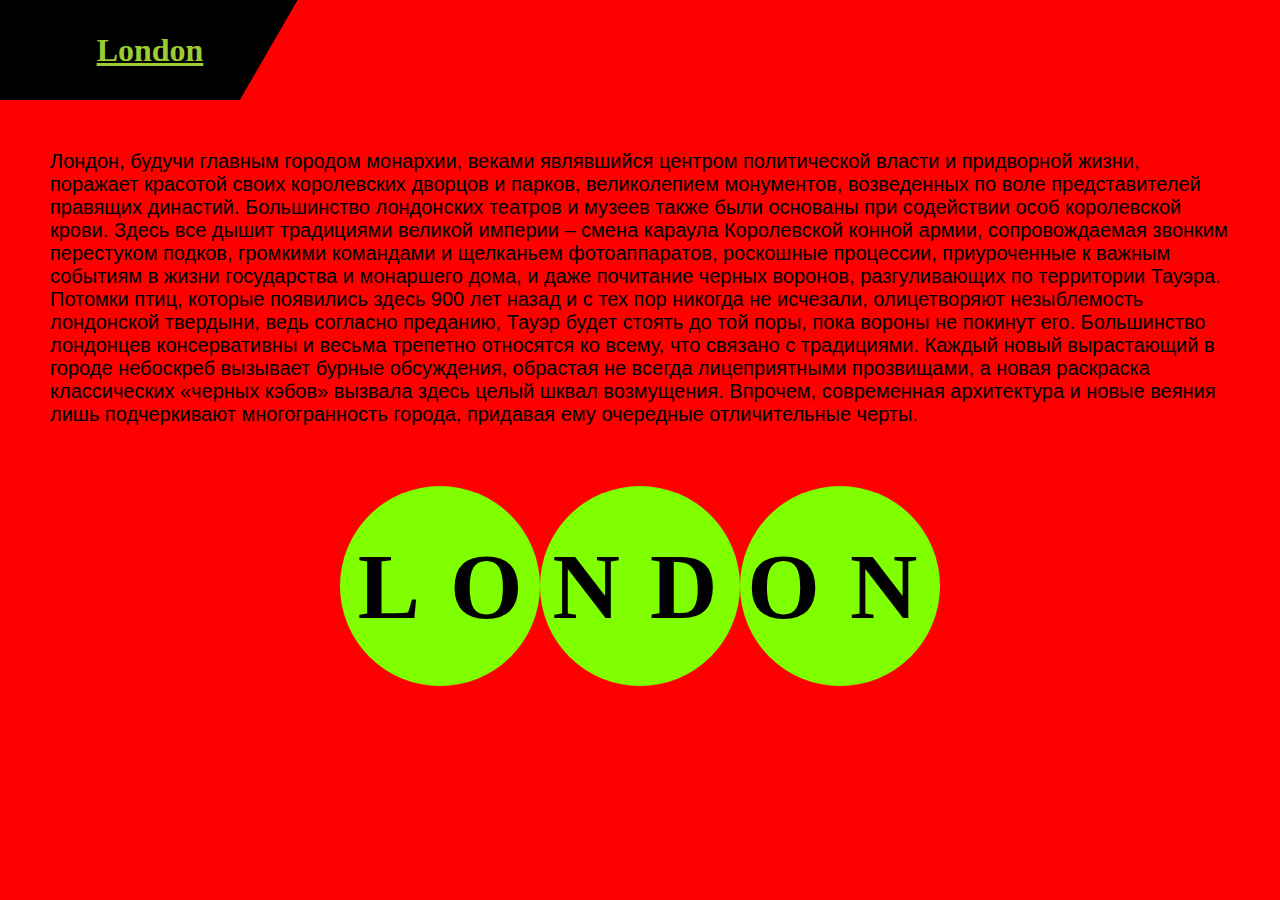
<file: lab2/index.html>
<!DOCTYPE html>
<html>
<head>
<link rel="stylesheet" href="index.css">
</head>
<body>
<div class="wrapper">
    <div class="header">
            <div class="menu-item">
                <h1 class="menu-item-label"><a href="infoPage/index.html">London</a></h1>
            </div>
            <div class="separator"></div>
    </div>
    <div class="main">
        <p class="main-article">
                Лондон, будучи главным городом монархии, веками являвшийся центром политической власти
             и придворной жизни, поражает красотой своих королевских дворцов и парков,
              великолепием монументов, возведенных по воле представителей правящих династий.
               Большинство лондонских театров и музеев также были основаны при содействии особ
                королевской крови. Здесь все дышит традициями великой империи – смена караула
                 Королевской конной армии, сопровождаемая звонким перестуком подков, громкими командами 
                 и щелканьем фотоаппаратов, роскошные процессии, приуроченные к важным событиям в жизни 
                 государства и монаршего дома, и даже почитание черных воронов, разгуливающих по территории Тауэра.
                  Потомки птиц, которые появились здесь 900 лет назад и с тех пор никогда не исчезали, 
                  олицетворяют незыблемость лондонской твердыни, ведь согласно преданию, 
                  Тауэр будет стоять до той поры, пока вороны не покинут его.
                  Большинство лондонцев консервативны и весьма трепетно относятся ко всему,
                   что связано с традициями. Каждый новый вырастающий в городе небоскреб вызывает бурные обсуждения, обрастая не всегда лицеприятными прозвищами, а новая раскраска классических «черных кэбов» вызвала здесь целый шквал возмущения. Впрочем, современная архитектура и новые веяния лишь подчеркивают многогранность города, придавая ему очередные отличительные черты.

        </p>

        <div class="cirlces-wrapper">
                <div class="circle">

                </div>
                <div class="circle">

                </div>
                <div class="circle">

                </div>
                <h1 class="circle-label">LONDON</h1>
        </div>
    </div>

</div>

</body>
</file>
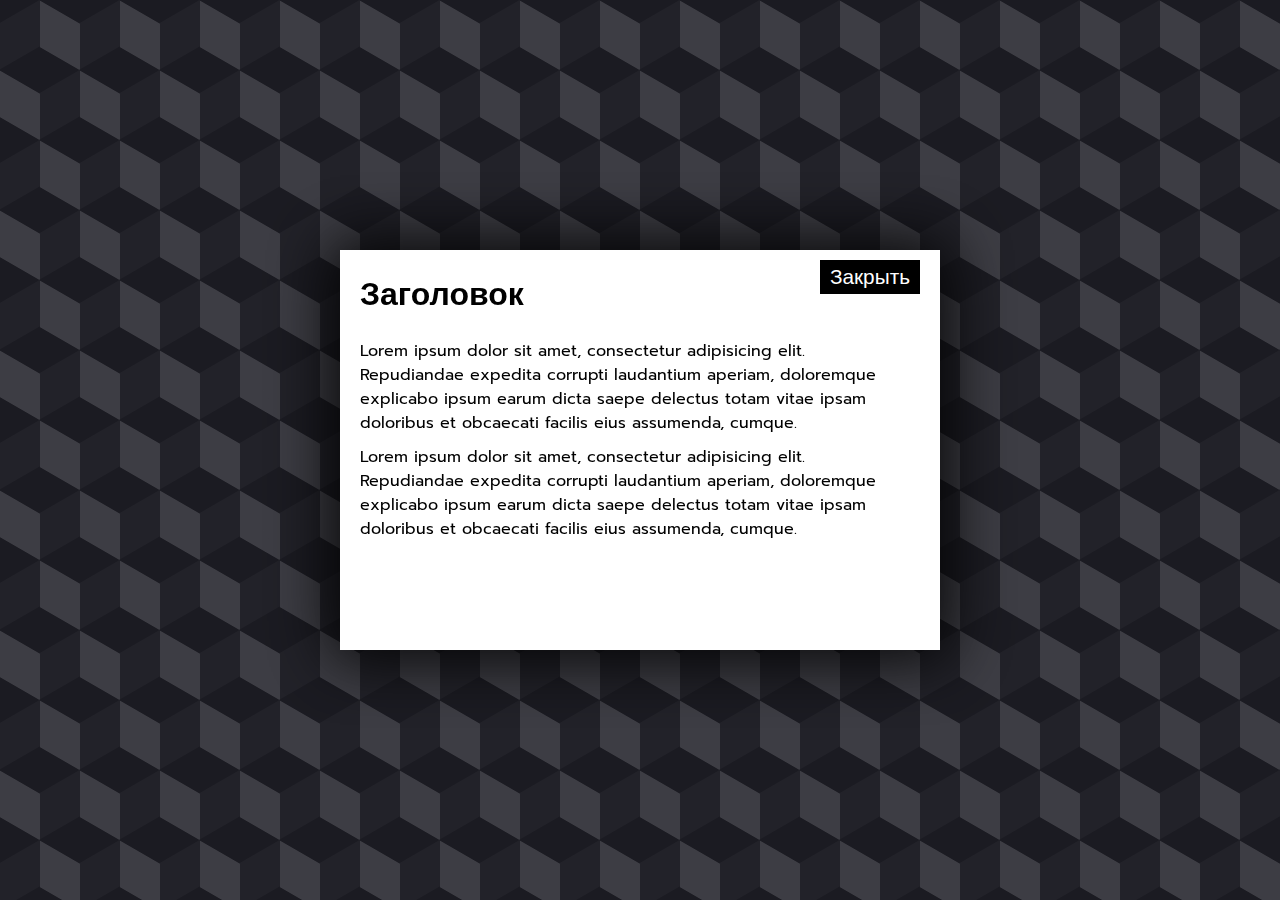
<file: LabWork_4/LabWork_4/index.html>
<!DOCTYPE html>
<html lang="en">
<head>
	<meta charset="UTF-8">
	<title>Модальное окно</title>
	<link rel="stylesheet" href="style.css">
</head>
<body>
<div class="modal-overlay" id="modal-overlay"></div>

<div class="modal" id="modal" aria-hidden="true" aria-labelledby="modalTitle" aria-describedby="modalDescription" role="dialog">
  <button class="close-button" id="close-button" title="Закрыть модальное окно">Закрыть</button>
  <div class="modal-guts" role="document">
    <h1>Заголовок</h1>
    <p>Lorem ipsum dolor sit amet, consectetur adipisicing elit. Repudiandae expedita corrupti laudantium aperiam, doloremque explicabo ipsum earum dicta saepe delectus totam vitae ipsam doloribus et obcaecati facilis eius assumenda, cumque.</p>
    <p>Lorem ipsum dolor sit amet, consectetur adipisicing elit. Repudiandae expedita corrupti laudantium aperiam, doloremque explicabo ipsum earum dicta saepe delectus totam vitae ipsam doloribus et obcaecati facilis eius assumenda, cumque.</p>
    
  </div>
</div>

<button id="open-button" class="open-button">Открыть окно</button>

	<script>
		var modal = document.querySelector("#modal"),
		    modalOverlay = document.querySelector("#modal-overlay"),
		    closeButton = document.querySelector("#close-button"),
		    openButton = document.querySelector("#open-button");

	closeButton.addEventListener("click", function() {
	  modal.classList.toggle("closed");
	  modalOverlay.classList.toggle("closed");
	});

	openButton.addEventListener("click", function() {
	  modal.classList.toggle("closed");
	  modalOverlay.classList.toggle("closed");
	});

	</script>
</body>
</html>
</file>
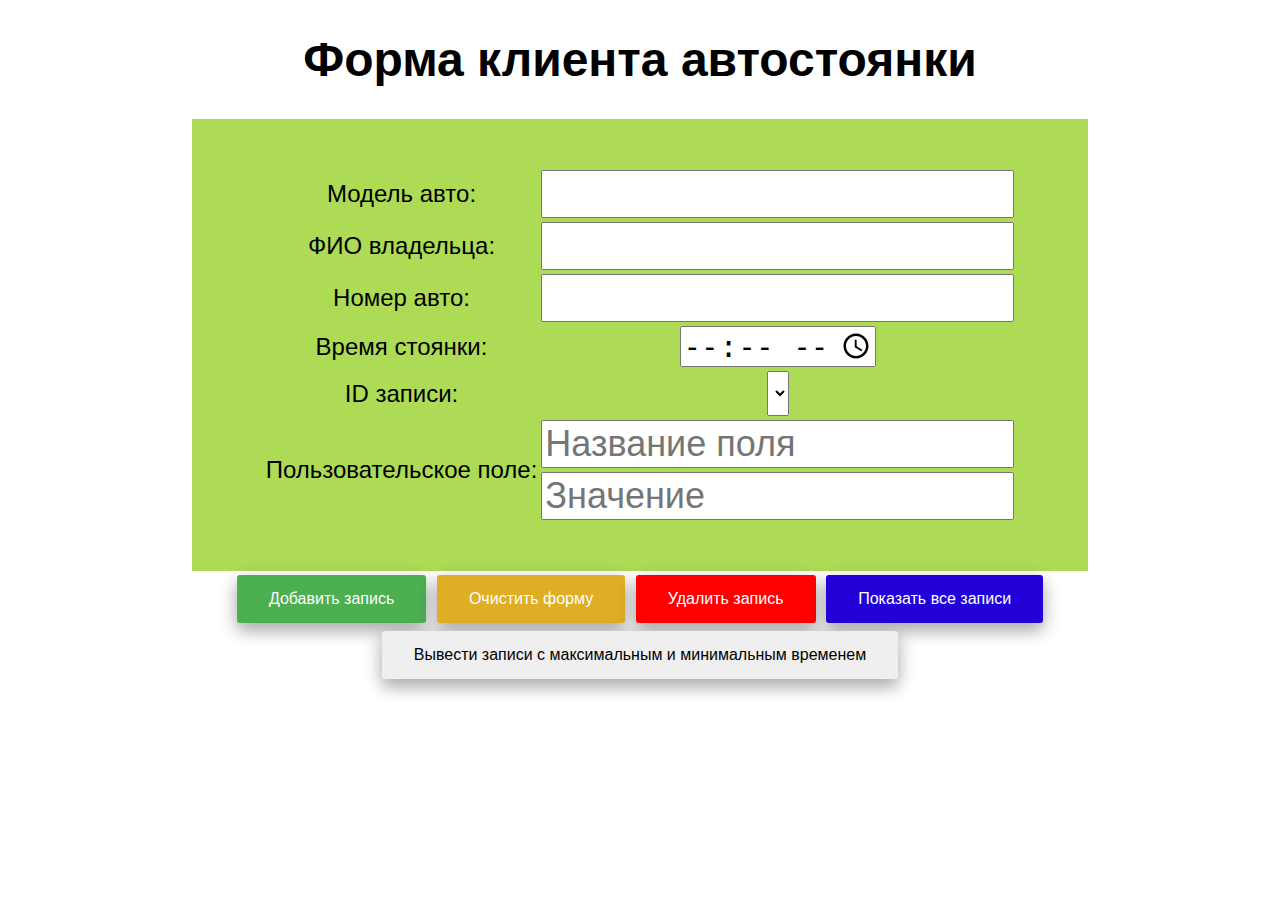
<file: rsoi5/html/index.html>
<!DOCTYPE html>

<head>
    <link rel="stylesheet" href="../css/style.css">
</head>

<body>
    <h1>Форма клиента автостоянки</h1>
    <div class="form-input">
        <form action="">
            <table>
                <tr>
                    <td>Модель авто:</td>
                    <td><input type="text"></td>
                </tr>
                <tr>
                    <td>ФИО владельца:</td>
                    <td><input type="text"></td>
                </tr>
                <tr>
                    <td>Номер авто:</td>
                    <td><input type="text"></td>
                </tr>
                <tr>
                    <td>Время стоянки:</td>
                    <td><input type="time"></td>
                </tr>
                <tr>
                    <td>ID записи:</td>
                    <td> <select id="ids">
                        </select></td>
                </tr>
                <tr>
                    <td rowspan="2">Пользовательское поле:</td>
                    <td><input type="text" placeholder="Название поля"></td>
                </tr>
                <tr>
                    <td> <input type="text" placeholder="Значение">
                    </td>
                </tr>
            </table>
        </form>
    </div>

    <div class="buttons">
        <button class="add-record" onclick="inserRow()">Добавить запись</button>
        <button class="cleanup-form" onclick="cleanup()">Очистить форму</button>
        <button class="delete-record" onclick="removeRow()">Удалить запись</button>
        <button class="show-records" onclick="showResults()">Показать все записи</button><br>
        <button class="show-max-min-time-records" onclick="showMaxMinTimeRecords()">Вывести записи с максимальным и
            минимальным временем</button>
    </div>

    <div class="results"></div>
</body>

<script src="../js/main.js"></script>

</html>
</file>
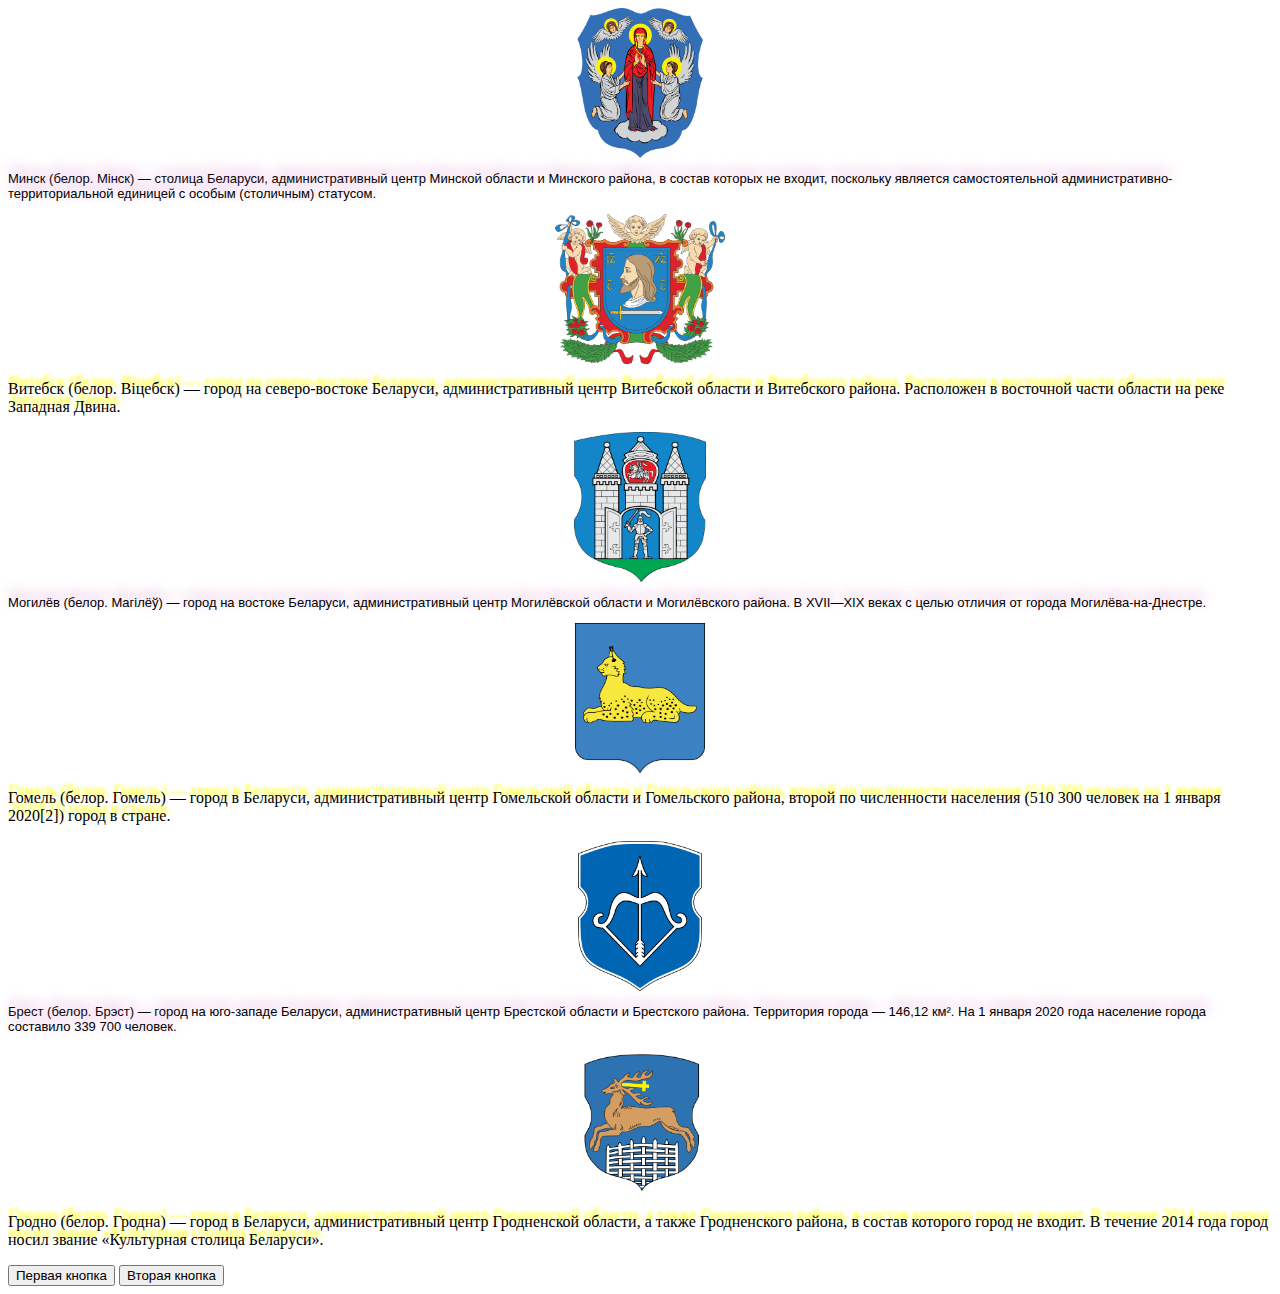
<file: rsoi6/html/index.html>
<!DOCTYPE html>

<head>
    <link rel="stylesheet" href="../css/style.css">
</head>

<body>
<div class="container"></div>

    <div class="block1">
        <img src="../resources/Minsk.png" alt="Герб Минска">
        <p id="id1">Минск (белор. Мінск) — столица Беларуси, административный центр Минской области и Минского района, в состав которых не входит, поскольку является самостоятельной административно-территориальной единицей с особым (столичным) статусом.</p>
    </div>

    <div class="block2">
        <img src="../resources/Vitebsk.png" alt="Герб Витебска">
        <p id="id2">Витебск (белор. Віцебск) — город на северо-востоке Беларуси, административный центр Витебской области и Витебского района. Расположен в восточной части области на реке Западная Двина.</p>
    </div>

    <div class="block3">
        <img src="../resources/Mogilev.png" alt="Герб Могилёва">
        <p id="id3">Могилёв (белор. Магілёў) — город на востоке Беларуси, административный центр Могилёвской области и Могилёвского района. В XVII—XIX веках c целью отличия от города Могилёва-на-Днестре.</p>
    </div>

    <div class="block4">
        <img src="../resources/Gomel.png" alt="Герб Гомеля">
        <p id="id4">Гомель (белор. Гомель) — город в Беларуси, административный центр Гомельской области и Гомельского района, второй по численности населения (510 300 человек на 1 января 2020[2]) город в стране.</p>
    </div>

    <div class="block5">
        <img src="../resources/Brest.png" alt="Герб Бреста">
        <p id="id5">Брест (белор. Брэст) — город на юго-западе Беларуси, административный центр Брестской области и Брестского района. Территория города — 146,12 км². На 1 января 2020 года население города составило 339 700 человек.</p>
    </div>

    <div class="block6">
        <img src="../resources/Grodno.png" alt="Герб Гродно">
        <p id="id6">Гродно (белор. Гродна) — город в Беларуси, административный центр Гродненской области, а также Гродненского района, в состав которого город не входит. В течение 2014 года город носил звание «Культурная столица Беларуси».</p>
    </div>

    <div class="button-block">
        <button class="first-button" onclick="firstButtonLogic()">Первая кнопка</button>
        <button class="second-button" onclick="secondButtonLogic()">Вторая кнопка</button>
    </div>

</body>
<script src="../js/jquery.js"></script>
<script src="../js/main.js"></script>

</html>
</file>
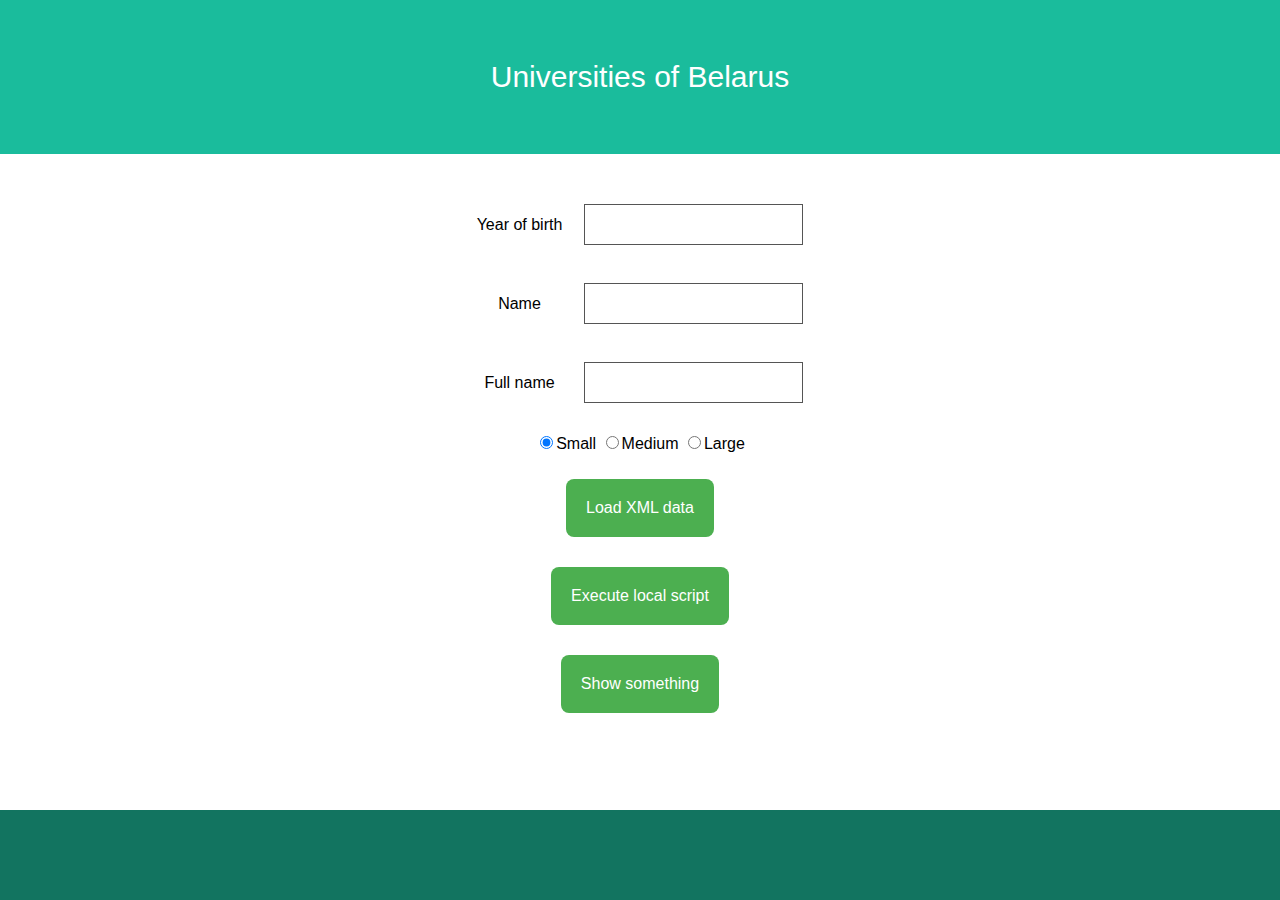
<file: rsoi7/html/index.html>
<!DOCTYPE html>

<head>
    <link rel="stylesheet" href="../css/styles.css">
</head>

<body>
    <header>Universities of Belarus</header>

    <form>
        <table>
            <tr>
                <td><label for="year-input">Year of birth</label></td>
                <td><input type="text" name="year-input" id="year-input"></td>
            </tr>
            <tr>
                <td><label for="name-input">Name</label></td>
                <td><input type="text" name="name-input" id="name-input"></td>
            </tr>
            <tr>
                <td><label for="fullname">Full name</label></td>
                <td><input type="text" name="fullname-input" id="fullname-input"> </td>
            </tr>
            <tr>
                <td colspan="2">
                    <label><input type="radio" id="small-size-radio" name="result-size" value="10px" checked="checked">Small</label>
                    <label><input type="radio" id="medium-size-radio" name="result-size" value="20px">Medium</label>
                    <label><input type="radio" id="large-size-radio" name="result-size" value="30px">Large</label>
                </td>
            </tr>
            <tr>
                <td colspan="2"><button id="load-button" type="button">Load XML data</button></td>
            </tr>
            <tr>
                <td colspan="2"> <button id="script-button" type="button">Execute local script</button></td>
            </tr>
            <tr>
                <td colspan="2"> <button id="show-year-button" type="button">Show something</button></td>
            </tr>

        </table>
    </form>
    <div id="placeForModal"></div>
    <div id="errorModal" class="modal">
        <div class="modal-content">
            <span class="close">&times;</span>
            <p>Error occured! Please, choose option:</p>
            <ul>
                <li><button type="button" onclick="location.reload();">Reload page</button></li>
                <li><button type="button" onclick="window.location.replace('error-page.html')">Redirect to ErrorPage</button></li>
            </ul>
        </div>
    </div>
    <footer></footer>
</body>
<script src="../js/jquery.js"></script>
<script src="../js/main.js"></script>

</html>
</file>
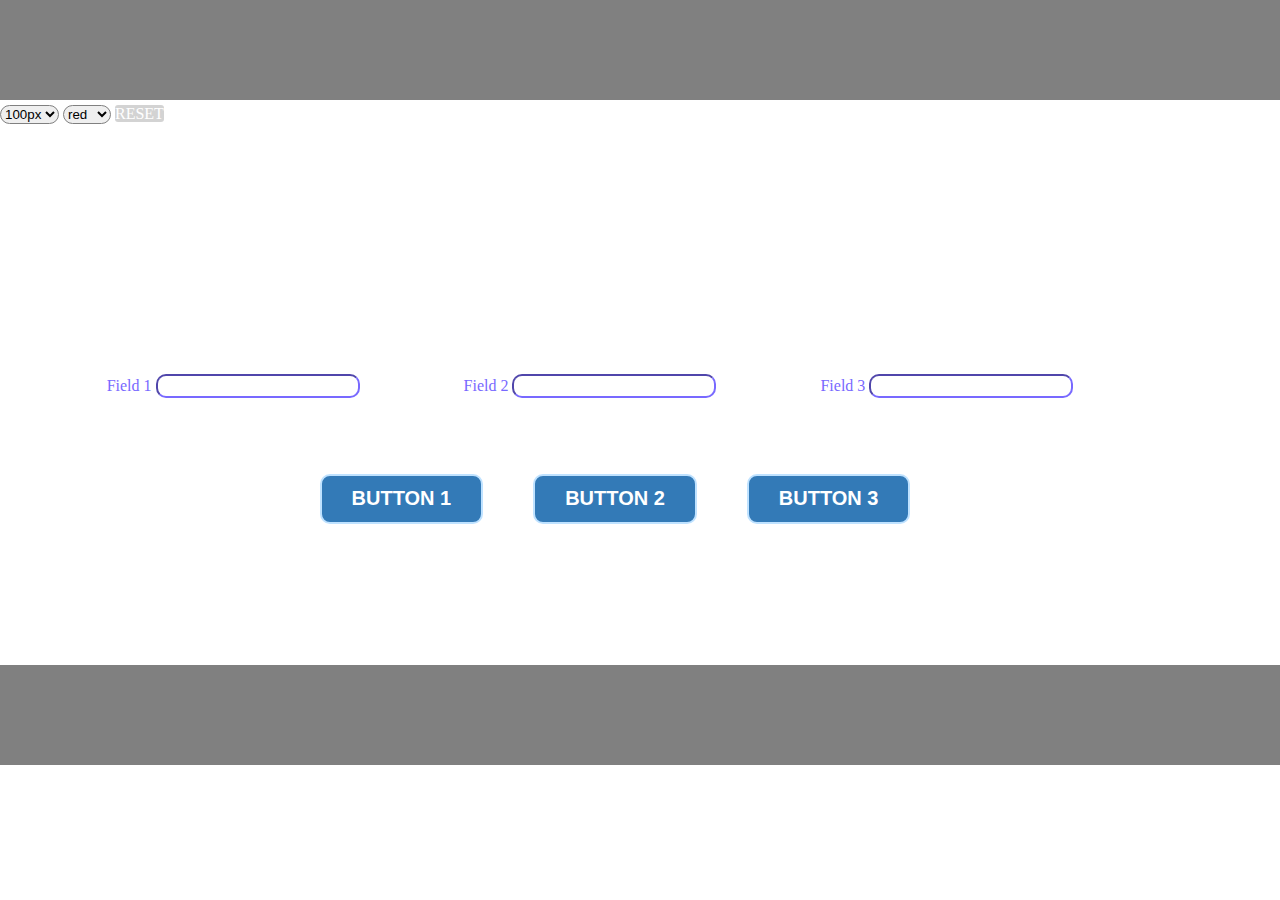
<file: LabWork_4/LabWork_4/html/index.html>
<!DOCTYPE html>
<html lang="en">

<head>
    <meta charset="UTF-8">
    <meta name="viewport" content="width=device-width, initial-scale=1.0">
    <title>Document</title>
    <link rel="stylesheet" href="../css/style.css">
    <script src="../js/script.js" defer></script>
</head>

<body>
    <header></header>
    <div class="main">
        <div class="param">
            <select id="size">
                <option>100px</option>
                <option>300px</option>
            </select>
            <select id="color">
                <option>red</option>
                <option>blue</option>
            </select>
            <a onclick="defaultParam();">RESET</a>
        </div>
        <h1 style="display: none;" id="element_h">Enter data in fields</h1>
        <div class="in">
            <form action="" id="form">
                <label for="field_1">Field 1</label>
                <input type="text" name="f1" id="field_1" tabIndex="1" onkeydown="return tab(this, event)">

                <label for="field_2">Field 2</label>
                <input type="text" name="f2" id="field_2" tabIndex="2" onkeydown="return tab(this, event)">

                <label for="field_3">Field 3</label>
                <input type="text" name="f3" id="field_3" tabIndex="3" onkeydown="return tab(this, event)">
            </form>
        </div>

        <div id="for_modal" class="for_modal">
            <div class="modal-overlay" id="modal-overlay"></div>

          <div class="modal" id="modal" aria-hidden="true" aria-labelledby="modalTitle"
                aria-describedby="modalDescription" role="dialog">
                <button class="close-button" id="close-button" title="Закрыть модальное окно">Close</button>
                <div class="modal-guts" role="document">
                    <h1>List of items</h1>
                    <div id="items">
                        <ol id="items_list" style="margin-left: 20px;">
                            <li>text 1</li>
                            <li>text 1</li>
                            <li>text 1</li>
                        </ol>
                    </div>
                </div>
            </div>
        </div>

        <div class="out">
            <button onclick="reset();">Button 1</button>
            <button id="open-button" onclick="secondButton();">Button 2</button>
            <button onclick="thirdButton();">Button 3</button>
        </div>
    </div>
    <footer></footer>
</body>

</html>
</file>
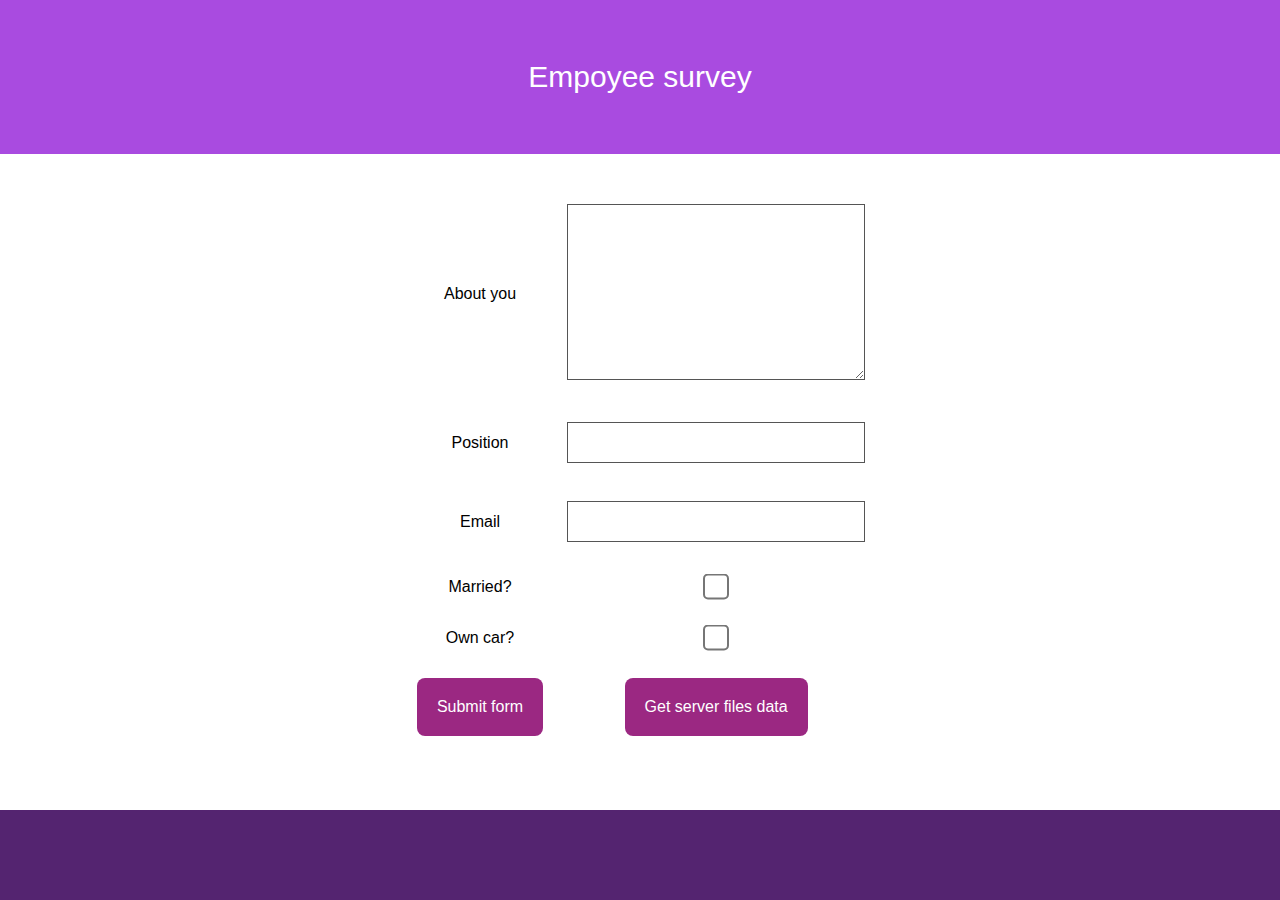
<file: rsoi8/client/html/index.html>
<!DOCTYPE html>
<html lang="en">
<link rel="stylesheet" href="../css/style.css">

<head>
    <title>My Form</title>
</head>

<body>
    <header>Empoyee survey</header>
    <form action="post" id="main-form">
        <table>
            <tr>
                <td>About you</td>
                <td><textarea cols="30" rows="10" id="about"></textarea></td>
            </tr>
            <tr>
                <td>Position</td>
                <td>
                    <input list="positions" id="position">
                    <datalist id="positions">
                        <option value="Developer">
                        <option value="Project Manager">
                        <option value="QA engineer">
                        <option value="Customer support specialist">
                        <option value="Sales">
                    </datalist>
                </td>
            </tr>
            <tr>
                <td>Email</td>
                <td><input type="email" id="email"></td>
            </tr>
            <tr>
                <td>Married?</td>
                <td><input type="checkbox" id="married"></td>
            </tr>
            <tr>
                <td>Own car?</td>
                <td><input type="checkbox" id="ownCar"></td>
            </tr>
            <tr>
                <td><button type="button" id="submit-button">Submit form</button></td>
                <td><button type="button" id="get-data-button">Get server files data</button></td>
            </tr>
        </table>
    </form>
    <div id="myModal" class="modal">
        <div class="modal-content">
            <span class="close">&times;</span>
            <p>Results</p>
            <table>
                <tr>
                    <td><textarea id="txtfiledata" cols="80" rows="30"></textarea></td>
                    <td><textarea id="xmlfiledata" cols="80" rows="30"></textarea></td>
                </tr>
            </table>
        </div>
    </div>
    <footer></footer>
    <script src="../js/jquery.js"></script>
    <script src="../js/main.js"></script>
</body>

</html>
</file>
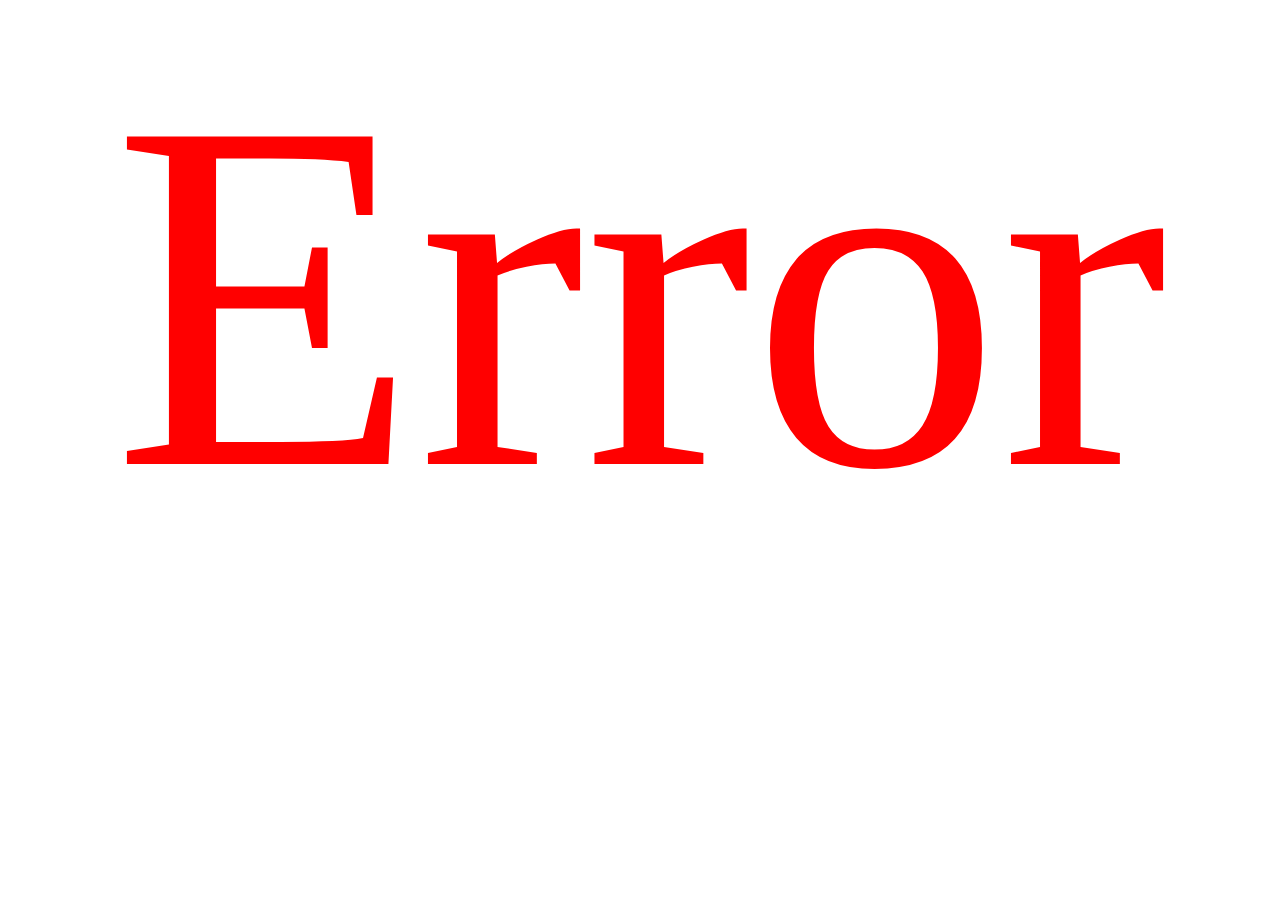
<file: rsoi7/html/error-page.html>
<!DOCTYPE html>
<html lang="en">

<head>
    <meta charset="UTF-8">
    <meta name="viewport" content="width=device-width, initial-scale=1.0">
    <title>Error</title>
    <style>
        body {
            text-align: center;
            font-size: 500px;
            color: red;
            font-family: Georgia, 'Times New Roman', Times, serif;
        }
    </style>
</head>

<body>
    Error
</body>

</html>
</file>
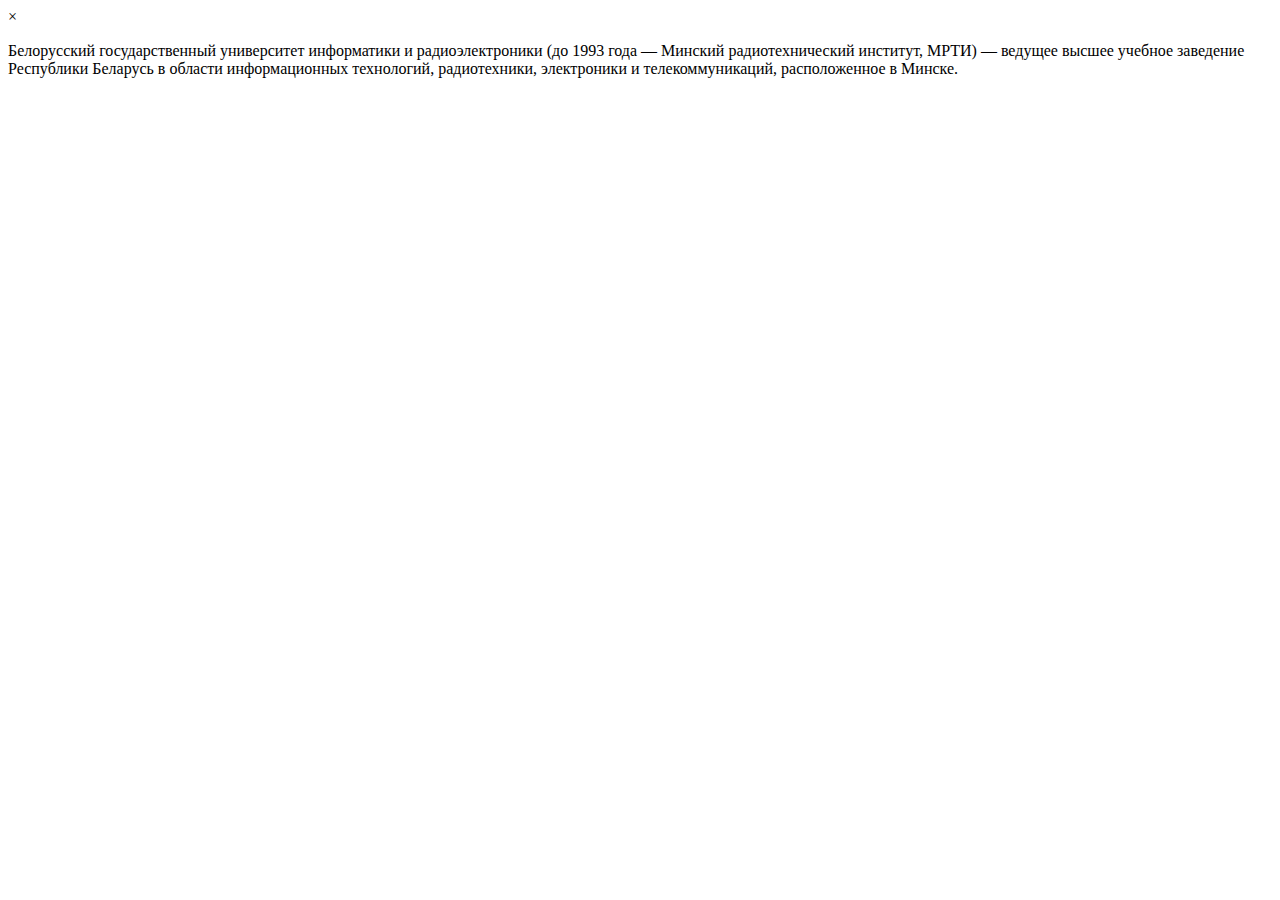
<file: rsoi7/html/loaded-html.html>
<!DOCTYPE html>
<html lang="en">

<head>

</head>

<body>

    <div id="myModal" class="modal">
        <div class="modal-content">
            <span class="close">&times;</span>
            <p>Белорусский государственный университет информатики и радиоэлектроники (до 1993 года — Минский радиотехнический институт, МРТИ) — ведущее высшее учебное заведение Республики Беларусь в области информационных технологий, радиотехники, электроники
                и телекоммуникаций, расположенное в Минске.</p>
        </div>
    </div>
    <script>
        var modal = document.getElementById("myModal");
        var span = document.getElementsByClassName("close")[0];
        modal.style.display = "block";
        span.onclick = function() {
            modal.style.display = "none";
        }
    </script>
</body>

</html>
</file>
<file: lab2/index.css>
.wrapper{
    height: 100vh;
    width: 100vw;
    display: flex;
    flex-direction: column;
}

* {
    box-sizing: border-box;
    margin: 0;
    padding: 0;
}

.menu-item{
    height: 100px;
    width: 300px;
    background-color: black;
    display: flex;
    align-items: center;
    justify-content: center;
}
.separator{
    width: 100px;
    height: 140px;
    background-color:  red;
    left: 262px;
    top: 5px;
    margin-bottom: 20px;
    position: absolute;
    transform: translate(0px, 0px) rotate(30deg);

}

.menu-item-label{
    color: yellowgreen;
}

.header{
    display: flex;
    background-color: red;
}

.main{
    width: 100%;
    height: 100%;
    background-color: red;
    z-index: 2;
    padding: 50px;
}

.main-article{
    font-family: 'Franklin Gothic Medium', 'Arial Narrow', Arial, sans-serif;
    font-size: 15pt;
}

.cirlces-wrapper{
    height: 300px;
    width: 100%;
    margin-top: 10px;
    display: flex;
    align-items: center;
    justify-content: center;
}

.circle{
    border-radius: 50%;
    background-color: chartreuse;
    height: 200px;
    width: 200px;
}

.circle-label{
    position: absolute;
    font-size: 70pt;
    letter-spacing: 30px;
    margin-left: 25px;
}

a { color: inherit; }
</file>
<file: LabWork_4/LabWork_4/style.css>
@import 'https://fonts.googleapis.com/css?family=Prompt:400,700';

.modal {
  /* Не обязательно  block */
  display: block;
  
 
  width: 600px;
  max-width: 100%;
  
  height: 400px;
  max-height: 100%;
  
  position: fixed;
  
  z-index: 100;
  
  left: 50%;
  top: 50%;
  
  /* Центруем */
  transform: translate(-50%, -50%);
  

  
  background: white;
  box-shadow: 0 0 60px 10px rgba(0, 0, 0, 0.9);
}
.closed {
  display: none;
}

.modal-overlay {
  position: fixed;
  top: 0;
  left: 0;
  width: 100%;
  height: 100%;
  z-index: 50;
  
  background: rgba(0, 0, 0, 0.6);
}
.modal-guts {
  position: absolute;
  top: 0;
  left: 0;
  width: 100%;
  height: 100%;
  overflow: auto;
  padding: 20px 50px 20px 20px;
}

.modal .close-button {
  position: absolute;
  z-index: 1;
  top: 10px;
  right: 20px;
  
  border: 0;
  background: black;
  color: white;
  padding: 5px 10px;
  font-size: 1.3rem;
}

.open-button {
  border: 0;
  position: absolute;
  top: 50%;
  left: 50%;
  transform: translate(-50%, -50%);
  background: lightgreen;
  color: white;
  padding: 10px 20px;
  border-radius: 10px;
  font-size: 21px;
}


/* НЕ НУЖНО ДЛЯ МОДАЛКИ */


* {
  box-sizing: border-box;
  margin: 0;
  padding: 0;
}
body {
  background-color:#556;
  background-image: linear-gradient(30deg, #445 12%, transparent 12.5%, transparent 87%, #445 87.5%, #445),
  linear-gradient(150deg, #445 12%, transparent 12.5%, transparent 87%, #445 87.5%, #445),
  linear-gradient(30deg, #445 12%, transparent 12.5%, transparent 87%, #445 87.5%, #445),
  linear-gradient(150deg, #445 12%, transparent 12.5%, transparent 87%, #445 87.5%, #445),
  linear-gradient(60deg, #99a 25%, transparent 25.5%, transparent 75%, #99a 75%, #99a), 
  linear-gradient(60deg, #99a 25%, transparent 25.5%, transparent 75%, #99a 75%, #99a);
  background-size:80px 140px;
  background-position: 0 0, 0 0, 40px 70px, 40px 70px, 0 0, 40px 70px;
  
  font-family: 'Prompt', sans-serif;
}
ul {
  margin: 10px 0 10px 30px;
}
li, p {
  margin: 0 0 10px 0;
}
h1 {
  margin: 0 0 20px 0;
}
</file>
<file: rsoi5/css/style.css>
body {
    text-align: center;
    font-family: -apple-system, BlinkMacSystemFont, sans-serif;
    font-size: 1.5em;
}

button {
  border-radius: 3px;
    border: none;
    color: white;
    padding: 15px 32px;
    text-align: center;
    text-decoration: none;
    display: inline-block;
    font-size: 16px;
    margin: 4px 2px;
    cursor: pointer;
    -webkit-transition-duration: 0.4s; 
    transition-duration: 0.4s;
    box-shadow: 0 8px 16px 0 rgba(0,0,0,0.2), 0 6px 20px 0 rgba(0,0,0,0.19);
  }
  
.add-record {
  background-color: #4CAF50; 
}

.delete-record {
  background-color: red; 
}

.cleanup-form {
  background-color: #e0ae24; 
}

.show-records {
  background-color: #2101d8; 
}

.show-max-min-time-records, .add-custom-field {
  color: black;
}

table {
    margin: auto;
}

.form-input {
  
    margin: auto;
    width: 800px;
    padding: 2em;
    background-color:rgb(173, 219, 86) ;
}

input[type="text"], input[type="time"], select {
  font-size: 1.5em;
}

.results {
  display: none;
  position: absolute;
  margin: 1% auto;
  left: 0;
  right: 0;
  background-color: #d4e068;
}

.results > table, .results > th, .results > td  {
  border: 1px solid black;
  border-collapse: collapse;
}
</file>
<file: rsoi6/css/style.css>
img {
    display: block;
    margin-left: auto;
    margin-right: auto;
    height: 150px;
}

.block1, .block3, .block5{
    font-family: 'Lucida Sans', 'Lucida Sans Regular', 'Lucida Grande', 'Lucida Sans Unicode', Geneva, Verdana, sans-serif;
    text-shadow: 2px -6px 14px rgba(211, 136, 198, 1);
    font-size: 13px;
}

.block2, .block4, .block6{
    font-family: Georgia, 'Times New Roman', Times, serif;
    text-shadow: 1px -7px 3px rgba(255, 255, 0, 1);
}

.button-block {
    margin-left: auto;
    margin-right: auto;
}

#newId {
    color: blue;
    text-shadow: 2px -6px 14px rgb(15, 9, 19);
}
</file>
<file: rsoi7/css/styles.css>
body {
    height: 100%;
    margin: 0;
    font-family: "Roboto", "Helvetica", "Arial", sans-serif;
}

header {
    padding: 60px;
    text-align: center;
    background: #1abc9c;
    color: white;
    font-size: 30px;
}

footer {
    position: fixed;
    left: 0;
    bottom: 0;
    width: 100%;
    background-color: #127460;
    color: white;
    text-align: center;
    height: 10%;
}

td {
    text-align: center;
    padding: 10px;
}

table {
    margin-left: auto;
    margin-right: auto;
    vertical-align: middle;
    padding: 30px;
}

button {
    background-color: #4CAF50;
    border: none;
    color: white;
    padding: 20px;
    text-align: center;
    text-decoration: none;
    display: inline-block;
    font-size: 16px;
    margin: 4px 2px;
    cursor: pointer;
    border-radius: 8px
}

input[type=text] {
    width: 100%;
    padding: 12px 20px;
    margin: 8px 0;
    box-sizing: border-box;
    border: 1px solid #555;
    outline: none;
}

input[type=text]:focus {
    background-color: lightblue;
}


/* modal */

.modal {
    display: none;
    position: fixed;
    z-index: 1;
    padding-top: 100px;
    left: 0;
    top: 0;
    width: 100%;
    height: 100%;
    overflow: auto;
    background-color: rgb(0, 0, 0);
    background-color: rgba(0, 0, 0, 0.4);
}

.modal-content {
    background-color: #fefefe;
    margin: auto;
    padding: 20px;
    border: 1px solid #888;
    width: 80%;
}

.close {
    color: #aaaaaa;
    float: right;
    font-size: 28px;
    font-weight: bold;
}

.close:hover,
.close:focus {
    color: #000;
    text-decoration: none;
    cursor: pointer;
}

#errorModal {
    background-color: red;
}
</file>
<file: LabWork_4/LabWork_4/css/style.css>
*{
    margin: 0;
    padding: 0;
}

.param {
    margin-top: 5px;
}
a {
    background-color: lightgrey;;
    color: white;
    border-color: rgb(97, 96, 96);
    width: 50px;
    border-radius: 3px;
    text-align: center;
}

a:hover {
    transition: 1s;
    background-color: gray;
}

header {
    height: 100px;
    background-color: gray;
}

footer {
    flex: 0 0 auto;
    height: 100px;
    background-color: gray;
}

select {
    border-radius: 10px;
    border-color: gray;
}

select:hover {
    transition: 1s;
    background-color: rgba(221, 221, 221, 0.863);
}


.main {
    height: 560px;
}

input {
    height: 20px;
    width: 200px;
    margin-right: 100px;
    margin-bottom: 10px;
    border-radius: 10px;
    outline: none;
    border-color: rgb(120, 105, 255);
}

input:hover {
    transition: 1s;
    background-color: rgb(182, 176, 235);
}

.in {
    display: flex;
    width: 100%;
    height: 100px;
    margin-top: 250px;
    justify-content: center;
}


.out {
    display: flex;
    width: 100%;
    height: 50px;
    justify-content: center;
}

label {
    width: 70px;
    color: rgb(120, 105, 255);;
}

h1 {
    text-align: center;
    margin-top: 50px;
}

button {
    display: inline-flex;
    margin-right: 50px;
    border-radius: 10px;
    text-decoration: none;
    position: relative;
    font-size: 20px;
    line-height: 20px;
    padding: 12px 30px;
    color: #FFF;
    font-weight: bold;
    text-transform: uppercase; 
    font-family: 'Roboto Condensed', Тahoma, sans-serif;
    background: #337AB7;
    cursor: pointer; 
    border: 2px solid #BFE2FF;
    overflow: hidden;
    z-index: 1;
    outline: none;
}
button:hover,
button:active,
button:focus {
    color: #FFF;
}
button:before {
    content: '';
    position: absolute;
    top: 0;
    right: -50px;
    bottom: 0;
    left: 0;
    border-right: 50px solid transparent;
    border-top: 50px solid #2D6B9F;
    transition: transform 0.5s;
    transform: translateX(-100%);
    z-index: -1;
}
button:hover:before,
button:active:before,
button:focus:before {
    transform: translateX(0);
}

/* modal */
.modal {
    /* Не обязательно  block */
    display: block;
    
   border-radius: 10px;
    width: 600px;
    max-width: 100%;
    
    height: 400px;
    max-height: 100%;
    
    position: fixed;
    
    z-index: 100;
    
    left: 50%;
    top: 50%;
    
    /* Центруем */
    transform: translate(-50%, -50%);
    
  
    
    background: white;
    box-shadow: 0 0 60px 10px rgba(0, 0, 0, 0.9);
  }
  .closed {
    display: none;
  }
  
  .modal-overlay {
    position: fixed;
    top: 0;
    left: 0;
    width: 100%;
    height: 100%;
    z-index: 50;
    
    background: rgba(0, 0, 0, 0.6);
  }
  .modal-guts {
    position: absolute;
    top: 0;
    left: 0;
    width: 100%;
    height: 100%;
    overflow: auto;
    padding: 20px 50px 20px 20px;
  }
  
  .modal .close-button {
    position: absolute;
    z-index: 1;
    top: 10px;
    right: 20px;
    
    border: 0;
    background: black;
    color: white;
    padding: 5px 10px;
    font-size: 1.3rem;
  }
  
  .open-button {
    border: 0;
    position: absolute;
    top: 50%;
    left: 50%;
    transform: translate(-50%, -50%);
    background: lightgreen;
    color: white;
    padding: 10px 20px;
    border-radius: 10px;
    font-size: 21px;
  }

  .for_modal {
    display: none;
  }
</file>
<file: rsoi8/client/css/style.css>
body {
    height: 100%;
    margin: 0;
    font-family: "Roboto", "Helvetica", "Arial", sans-serif;
}

header {
    padding: 60px;
    text-align: center;
    background: #a94be0;
    color: white;
    font-size: 30px;
}

footer {
    position: fixed;
    left: 0;
    bottom: 0;
    width: 100%;
    background-color: #542470;
    color: white;
    text-align: center;
    height: 10%;
}

td {
    text-align: center;
    padding: 10px;
}

table {
    margin-left: auto;
    margin-right: auto;
    vertical-align: middle;
    padding: 30px;
}

button {
    background-color: #9b2882;
    border: none;
    color: white;
    padding: 20px;
    text-align: center;
    text-decoration: none;
    display: inline-block;
    font-size: 16px;
    margin: 4px 2px;
    cursor: pointer;
    border-radius: 8px
}

input,
textarea {
    width: 100%;
    padding: 12px 20px;
    margin: 8px 0;
    box-sizing: border-box;
    border: 1px solid #555;
    outline: none;
}

input:focus,
textarea:focus {
    background-color: lightblue;
}

input[type=checkbox] {
    -webkit-transform: scale(2);
    transform: scale(2);
    padding: 10px;
}

.modal {
    display: none;
    position: fixed;
    z-index: 1;
    padding-top: 100px;
    left: 0;
    top: 0;
    width: 100%;
    height: 100%;
    overflow: auto;
    background-color: rgb(0, 0, 0);
    background-color: rgba(0, 0, 0, 0.4);
}

.modal-content {
    background-color: #fefefe;
    margin: auto;
    padding: 20px;
    border: 1px solid #888;
    width: 80%;
}

.close {
    color: #aaaaaa;
    float: right;
    font-size: 28px;
    font-weight: bold;
}

.close:hover,
.close:focus {
    color: #000;
    text-decoration: none;
    cursor: pointer;
}
</file>
